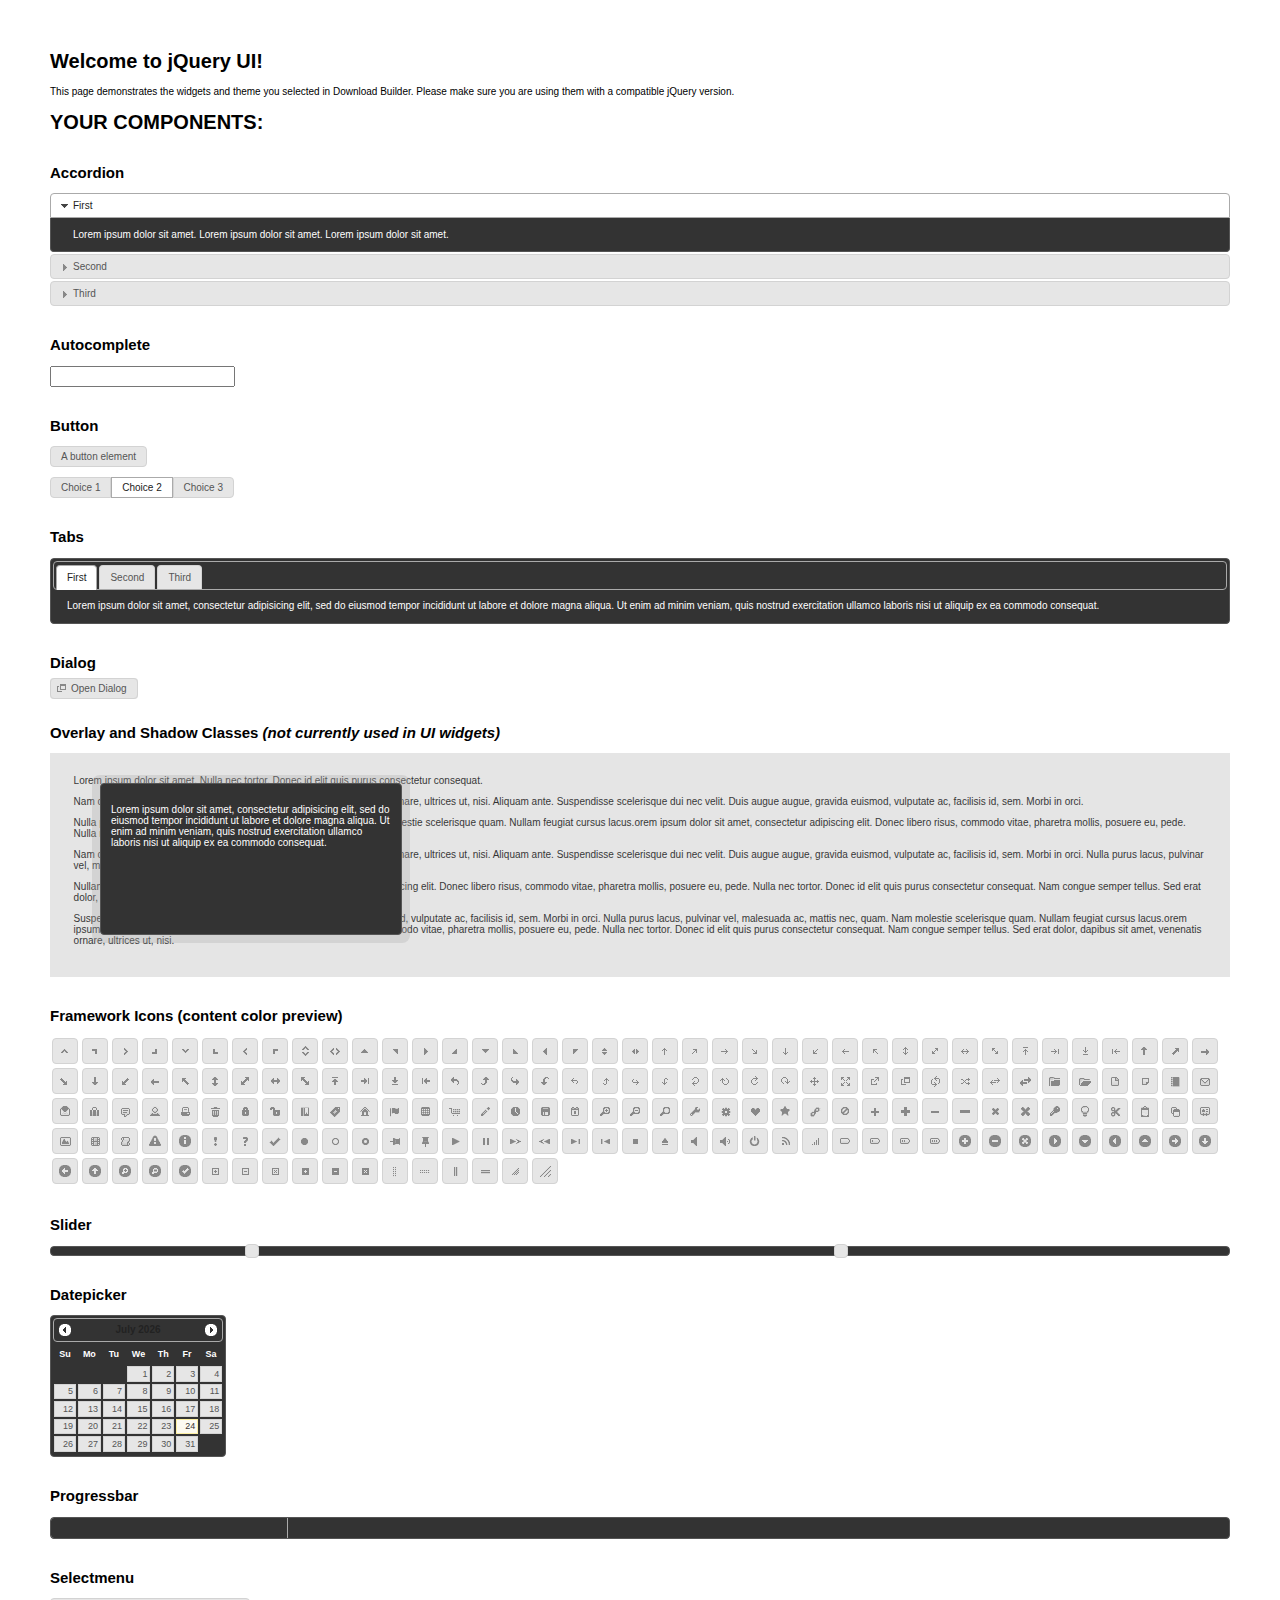
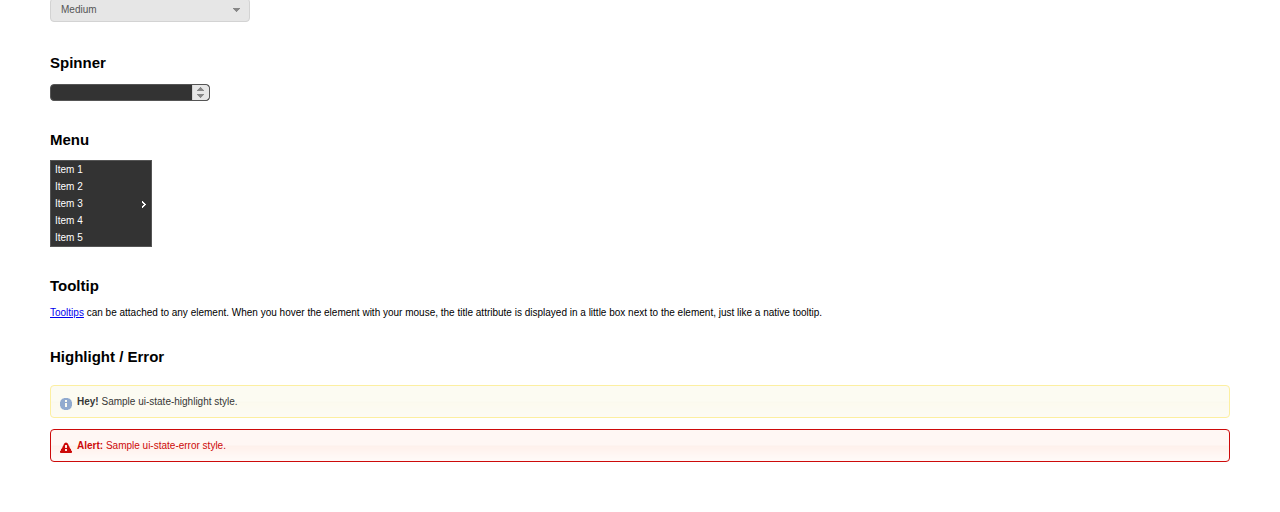
<file: libs/index.html>
<!doctype html>
<html lang="us">
<head>
	<meta charset="utf-8">
	<title>jQuery UI Example Page</title>
	<link href="jquery-ui.css" rel="stylesheet">
	<style>
	body{
		font: 62.5% "Trebuchet MS", sans-serif;
		margin: 50px;
	}
	.demoHeaders {
		margin-top: 2em;
	}
	#dialog-link {
		padding: .4em 1em .4em 20px;
		text-decoration: none;
		position: relative;
	}
	#dialog-link span.ui-icon {
		margin: 0 5px 0 0;
		position: absolute;
		left: .2em;
		top: 50%;
		margin-top: -8px;
	}
	#icons {
		margin: 0;
		padding: 0;
	}
	#icons li {
		margin: 2px;
		position: relative;
		padding: 4px 0;
		cursor: pointer;
		float: left;
		list-style: none;
	}
	#icons span.ui-icon {
		float: left;
		margin: 0 4px;
	}
	.fakewindowcontain .ui-widget-overlay {
		position: absolute;
	}
	select {
		width: 200px;
	}
	</style>
</head>
<body>

<h1>Welcome to jQuery UI!</h1>

<div class="ui-widget">
	<p>This page demonstrates the widgets and theme you selected in Download Builder. Please make sure you are using them with a compatible jQuery version.</p>
</div>

<h1>YOUR COMPONENTS:</h1>


<!-- Accordion -->
<h2 class="demoHeaders">Accordion</h2>
<div id="accordion">
	<h3>First</h3>
	<div>Lorem ipsum dolor sit amet. Lorem ipsum dolor sit amet. Lorem ipsum dolor sit amet.</div>
	<h3>Second</h3>
	<div>Phasellus mattis tincidunt nibh.</div>
	<h3>Third</h3>
	<div>Nam dui erat, auctor a, dignissim quis.</div>
</div>



<!-- Autocomplete -->
<h2 class="demoHeaders">Autocomplete</h2>
<div>
	<input id="autocomplete" title="type &quot;a&quot;">
</div>



<!-- Button -->
<h2 class="demoHeaders">Button</h2>
<button id="button">A button element</button>
<form style="margin-top: 1em;">
	<div id="radioset">
		<input type="radio" id="radio1" name="radio"><label for="radio1">Choice 1</label>
		<input type="radio" id="radio2" name="radio" checked="checked"><label for="radio2">Choice 2</label>
		<input type="radio" id="radio3" name="radio"><label for="radio3">Choice 3</label>
	</div>
</form>



<!-- Tabs -->
<h2 class="demoHeaders">Tabs</h2>
<div id="tabs">
	<ul>
		<li><a href="#tabs-1">First</a></li>
		<li><a href="#tabs-2">Second</a></li>
		<li><a href="#tabs-3">Third</a></li>
	</ul>
	<div id="tabs-1">Lorem ipsum dolor sit amet, consectetur adipisicing elit, sed do eiusmod tempor incididunt ut labore et dolore magna aliqua. Ut enim ad minim veniam, quis nostrud exercitation ullamco laboris nisi ut aliquip ex ea commodo consequat.</div>
	<div id="tabs-2">Phasellus mattis tincidunt nibh. Cras orci urna, blandit id, pretium vel, aliquet ornare, felis. Maecenas scelerisque sem non nisl. Fusce sed lorem in enim dictum bibendum.</div>
	<div id="tabs-3">Nam dui erat, auctor a, dignissim quis, sollicitudin eu, felis. Pellentesque nisi urna, interdum eget, sagittis et, consequat vestibulum, lacus. Mauris porttitor ullamcorper augue.</div>
</div>



<!-- Dialog NOTE: Dialog is not generated by UI in this demo so it can be visually styled in themeroller-->
<h2 class="demoHeaders">Dialog</h2>
<p><a href="#" id="dialog-link" class="ui-state-default ui-corner-all"><span class="ui-icon ui-icon-newwin"></span>Open Dialog</a></p>

<h2 class="demoHeaders">Overlay and Shadow Classes <em>(not currently used in UI widgets)</em></h2>
<div style="position: relative; width: 96%; height: 200px; padding:1% 2%; overflow:hidden;" class="fakewindowcontain">
	<p>Lorem ipsum dolor sit amet,  Nulla nec tortor. Donec id elit quis purus consectetur consequat. </p><p>Nam congue semper tellus. Sed erat dolor, dapibus sit amet, venenatis ornare, ultrices ut, nisi. Aliquam ante. Suspendisse scelerisque dui nec velit. Duis augue augue, gravida euismod, vulputate ac, facilisis id, sem. Morbi in orci. </p><p>Nulla purus lacus, pulvinar vel, malesuada ac, mattis nec, quam. Nam molestie scelerisque quam. Nullam feugiat cursus lacus.orem ipsum dolor sit amet, consectetur adipiscing elit. Donec libero risus, commodo vitae, pharetra mollis, posuere eu, pede. Nulla nec tortor. Donec id elit quis purus consectetur consequat. </p><p>Nam congue semper tellus. Sed erat dolor, dapibus sit amet, venenatis ornare, ultrices ut, nisi. Aliquam ante. Suspendisse scelerisque dui nec velit. Duis augue augue, gravida euismod, vulputate ac, facilisis id, sem. Morbi in orci. Nulla purus lacus, pulvinar vel, malesuada ac, mattis nec, quam. Nam molestie scelerisque quam. </p><p>Nullam feugiat cursus lacus.orem ipsum dolor sit amet, consectetur adipiscing elit. Donec libero risus, commodo vitae, pharetra mollis, posuere eu, pede. Nulla nec tortor. Donec id elit quis purus consectetur consequat. Nam congue semper tellus. Sed erat dolor, dapibus sit amet, venenatis ornare, ultrices ut, nisi. Aliquam ante. </p><p>Suspendisse scelerisque dui nec velit. Duis augue augue, gravida euismod, vulputate ac, facilisis id, sem. Morbi in orci. Nulla purus lacus, pulvinar vel, malesuada ac, mattis nec, quam. Nam molestie scelerisque quam. Nullam feugiat cursus lacus.orem ipsum dolor sit amet, consectetur adipiscing elit. Donec libero risus, commodo vitae, pharetra mollis, posuere eu, pede. Nulla nec tortor. Donec id elit quis purus consectetur consequat. Nam congue semper tellus. Sed erat dolor, dapibus sit amet, venenatis ornare, ultrices ut, nisi. </p>

	<!-- ui-dialog -->
	<div class="ui-overlay"><div class="ui-widget-overlay"></div><div class="ui-widget-shadow ui-corner-all" style="width: 302px; height: 152px; position: absolute; left: 50px; top: 30px;"></div></div>
	<div style="position: absolute; width: 280px; height: 130px;left: 50px; top: 30px; padding: 10px;" class="ui-widget ui-widget-content ui-corner-all">
		<div class="ui-dialog-content ui-widget-content" style="background: none; border: 0;">
			<p>Lorem ipsum dolor sit amet, consectetur adipisicing elit, sed do eiusmod tempor incididunt ut labore et dolore magna aliqua. Ut enim ad minim veniam, quis nostrud exercitation ullamco laboris nisi ut aliquip ex ea commodo consequat.</p>
		</div>
	</div>

</div>

<!-- ui-dialog -->
<div id="dialog" title="Dialog Title">
	<p>Lorem ipsum dolor sit amet, consectetur adipisicing elit, sed do eiusmod tempor incididunt ut labore et dolore magna aliqua. Ut enim ad minim veniam, quis nostrud exercitation ullamco laboris nisi ut aliquip ex ea commodo consequat.</p>
</div>



<h2 class="demoHeaders">Framework Icons (content color preview)</h2>
<ul id="icons" class="ui-widget ui-helper-clearfix">
	<li class="ui-state-default ui-corner-all" title=".ui-icon-carat-1-n"><span class="ui-icon ui-icon-carat-1-n"></span></li>
	<li class="ui-state-default ui-corner-all" title=".ui-icon-carat-1-ne"><span class="ui-icon ui-icon-carat-1-ne"></span></li>
	<li class="ui-state-default ui-corner-all" title=".ui-icon-carat-1-e"><span class="ui-icon ui-icon-carat-1-e"></span></li>
	<li class="ui-state-default ui-corner-all" title=".ui-icon-carat-1-se"><span class="ui-icon ui-icon-carat-1-se"></span></li>
	<li class="ui-state-default ui-corner-all" title=".ui-icon-carat-1-s"><span class="ui-icon ui-icon-carat-1-s"></span></li>
	<li class="ui-state-default ui-corner-all" title=".ui-icon-carat-1-sw"><span class="ui-icon ui-icon-carat-1-sw"></span></li>
	<li class="ui-state-default ui-corner-all" title=".ui-icon-carat-1-w"><span class="ui-icon ui-icon-carat-1-w"></span></li>
	<li class="ui-state-default ui-corner-all" title=".ui-icon-carat-1-nw"><span class="ui-icon ui-icon-carat-1-nw"></span></li>
	<li class="ui-state-default ui-corner-all" title=".ui-icon-carat-2-n-s"><span class="ui-icon ui-icon-carat-2-n-s"></span></li>
	<li class="ui-state-default ui-corner-all" title=".ui-icon-carat-2-e-w"><span class="ui-icon ui-icon-carat-2-e-w"></span></li>
	<li class="ui-state-default ui-corner-all" title=".ui-icon-triangle-1-n"><span class="ui-icon ui-icon-triangle-1-n"></span></li>
	<li class="ui-state-default ui-corner-all" title=".ui-icon-triangle-1-ne"><span class="ui-icon ui-icon-triangle-1-ne"></span></li>
	<li class="ui-state-default ui-corner-all" title=".ui-icon-triangle-1-e"><span class="ui-icon ui-icon-triangle-1-e"></span></li>
	<li class="ui-state-default ui-corner-all" title=".ui-icon-triangle-1-se"><span class="ui-icon ui-icon-triangle-1-se"></span></li>
	<li class="ui-state-default ui-corner-all" title=".ui-icon-triangle-1-s"><span class="ui-icon ui-icon-triangle-1-s"></span></li>
	<li class="ui-state-default ui-corner-all" title=".ui-icon-triangle-1-sw"><span class="ui-icon ui-icon-triangle-1-sw"></span></li>
	<li class="ui-state-default ui-corner-all" title=".ui-icon-triangle-1-w"><span class="ui-icon ui-icon-triangle-1-w"></span></li>
	<li class="ui-state-default ui-corner-all" title=".ui-icon-triangle-1-nw"><span class="ui-icon ui-icon-triangle-1-nw"></span></li>
	<li class="ui-state-default ui-corner-all" title=".ui-icon-triangle-2-n-s"><span class="ui-icon ui-icon-triangle-2-n-s"></span></li>
	<li class="ui-state-default ui-corner-all" title=".ui-icon-triangle-2-e-w"><span class="ui-icon ui-icon-triangle-2-e-w"></span></li>
	<li class="ui-state-default ui-corner-all" title=".ui-icon-arrow-1-n"><span class="ui-icon ui-icon-arrow-1-n"></span></li>
	<li class="ui-state-default ui-corner-all" title=".ui-icon-arrow-1-ne"><span class="ui-icon ui-icon-arrow-1-ne"></span></li>
	<li class="ui-state-default ui-corner-all" title=".ui-icon-arrow-1-e"><span class="ui-icon ui-icon-arrow-1-e"></span></li>
	<li class="ui-state-default ui-corner-all" title=".ui-icon-arrow-1-se"><span class="ui-icon ui-icon-arrow-1-se"></span></li>
	<li class="ui-state-default ui-corner-all" title=".ui-icon-arrow-1-s"><span class="ui-icon ui-icon-arrow-1-s"></span></li>
	<li class="ui-state-default ui-corner-all" title=".ui-icon-arrow-1-sw"><span class="ui-icon ui-icon-arrow-1-sw"></span></li>
	<li class="ui-state-default ui-corner-all" title=".ui-icon-arrow-1-w"><span class="ui-icon ui-icon-arrow-1-w"></span></li>
	<li class="ui-state-default ui-corner-all" title=".ui-icon-arrow-1-nw"><span class="ui-icon ui-icon-arrow-1-nw"></span></li>
	<li class="ui-state-default ui-corner-all" title=".ui-icon-arrow-2-n-s"><span class="ui-icon ui-icon-arrow-2-n-s"></span></li>
	<li class="ui-state-default ui-corner-all" title=".ui-icon-arrow-2-ne-sw"><span class="ui-icon ui-icon-arrow-2-ne-sw"></span></li>
	<li class="ui-state-default ui-corner-all" title=".ui-icon-arrow-2-e-w"><span class="ui-icon ui-icon-arrow-2-e-w"></span></li>
	<li class="ui-state-default ui-corner-all" title=".ui-icon-arrow-2-se-nw"><span class="ui-icon ui-icon-arrow-2-se-nw"></span></li>
	<li class="ui-state-default ui-corner-all" title=".ui-icon-arrowstop-1-n"><span class="ui-icon ui-icon-arrowstop-1-n"></span></li>
	<li class="ui-state-default ui-corner-all" title=".ui-icon-arrowstop-1-e"><span class="ui-icon ui-icon-arrowstop-1-e"></span></li>
	<li class="ui-state-default ui-corner-all" title=".ui-icon-arrowstop-1-s"><span class="ui-icon ui-icon-arrowstop-1-s"></span></li>
	<li class="ui-state-default ui-corner-all" title=".ui-icon-arrowstop-1-w"><span class="ui-icon ui-icon-arrowstop-1-w"></span></li>
	<li class="ui-state-default ui-corner-all" title=".ui-icon-arrowthick-1-n"><span class="ui-icon ui-icon-arrowthick-1-n"></span></li>
	<li class="ui-state-default ui-corner-all" title=".ui-icon-arrowthick-1-ne"><span class="ui-icon ui-icon-arrowthick-1-ne"></span></li>
	<li class="ui-state-default ui-corner-all" title=".ui-icon-arrowthick-1-e"><span class="ui-icon ui-icon-arrowthick-1-e"></span></li>
	<li class="ui-state-default ui-corner-all" title=".ui-icon-arrowthick-1-se"><span class="ui-icon ui-icon-arrowthick-1-se"></span></li>
	<li class="ui-state-default ui-corner-all" title=".ui-icon-arrowthick-1-s"><span class="ui-icon ui-icon-arrowthick-1-s"></span></li>
	<li class="ui-state-default ui-corner-all" title=".ui-icon-arrowthick-1-sw"><span class="ui-icon ui-icon-arrowthick-1-sw"></span></li>
	<li class="ui-state-default ui-corner-all" title=".ui-icon-arrowthick-1-w"><span class="ui-icon ui-icon-arrowthick-1-w"></span></li>
	<li class="ui-state-default ui-corner-all" title=".ui-icon-arrowthick-1-nw"><span class="ui-icon ui-icon-arrowthick-1-nw"></span></li>
	<li class="ui-state-default ui-corner-all" title=".ui-icon-arrowthick-2-n-s"><span class="ui-icon ui-icon-arrowthick-2-n-s"></span></li>
	<li class="ui-state-default ui-corner-all" title=".ui-icon-arrowthick-2-ne-sw"><span class="ui-icon ui-icon-arrowthick-2-ne-sw"></span></li>
	<li class="ui-state-default ui-corner-all" title=".ui-icon-arrowthick-2-e-w"><span class="ui-icon ui-icon-arrowthick-2-e-w"></span></li>
	<li class="ui-state-default ui-corner-all" title=".ui-icon-arrowthick-2-se-nw"><span class="ui-icon ui-icon-arrowthick-2-se-nw"></span></li>
	<li class="ui-state-default ui-corner-all" title=".ui-icon-arrowthickstop-1-n"><span class="ui-icon ui-icon-arrowthickstop-1-n"></span></li>
	<li class="ui-state-default ui-corner-all" title=".ui-icon-arrowthickstop-1-e"><span class="ui-icon ui-icon-arrowthickstop-1-e"></span></li>
	<li class="ui-state-default ui-corner-all" title=".ui-icon-arrowthickstop-1-s"><span class="ui-icon ui-icon-arrowthickstop-1-s"></span></li>
	<li class="ui-state-default ui-corner-all" title=".ui-icon-arrowthickstop-1-w"><span class="ui-icon ui-icon-arrowthickstop-1-w"></span></li>
	<li class="ui-state-default ui-corner-all" title=".ui-icon-arrowreturnthick-1-w"><span class="ui-icon ui-icon-arrowreturnthick-1-w"></span></li>
	<li class="ui-state-default ui-corner-all" title=".ui-icon-arrowreturnthick-1-n"><span class="ui-icon ui-icon-arrowreturnthick-1-n"></span></li>
	<li class="ui-state-default ui-corner-all" title=".ui-icon-arrowreturnthick-1-e"><span class="ui-icon ui-icon-arrowreturnthick-1-e"></span></li>
	<li class="ui-state-default ui-corner-all" title=".ui-icon-arrowreturnthick-1-s"><span class="ui-icon ui-icon-arrowreturnthick-1-s"></span></li>
	<li class="ui-state-default ui-corner-all" title=".ui-icon-arrowreturn-1-w"><span class="ui-icon ui-icon-arrowreturn-1-w"></span></li>
	<li class="ui-state-default ui-corner-all" title=".ui-icon-arrowreturn-1-n"><span class="ui-icon ui-icon-arrowreturn-1-n"></span></li>
	<li class="ui-state-default ui-corner-all" title=".ui-icon-arrowreturn-1-e"><span class="ui-icon ui-icon-arrowreturn-1-e"></span></li>
	<li class="ui-state-default ui-corner-all" title=".ui-icon-arrowreturn-1-s"><span class="ui-icon ui-icon-arrowreturn-1-s"></span></li>
	<li class="ui-state-default ui-corner-all" title=".ui-icon-arrowrefresh-1-w"><span class="ui-icon ui-icon-arrowrefresh-1-w"></span></li>
	<li class="ui-state-default ui-corner-all" title=".ui-icon-arrowrefresh-1-n"><span class="ui-icon ui-icon-arrowrefresh-1-n"></span></li>
	<li class="ui-state-default ui-corner-all" title=".ui-icon-arrowrefresh-1-e"><span class="ui-icon ui-icon-arrowrefresh-1-e"></span></li>
	<li class="ui-state-default ui-corner-all" title=".ui-icon-arrowrefresh-1-s"><span class="ui-icon ui-icon-arrowrefresh-1-s"></span></li>
	<li class="ui-state-default ui-corner-all" title=".ui-icon-arrow-4"><span class="ui-icon ui-icon-arrow-4"></span></li>
	<li class="ui-state-default ui-corner-all" title=".ui-icon-arrow-4-diag"><span class="ui-icon ui-icon-arrow-4-diag"></span></li>
	<li class="ui-state-default ui-corner-all" title=".ui-icon-extlink"><span class="ui-icon ui-icon-extlink"></span></li>
	<li class="ui-state-default ui-corner-all" title=".ui-icon-newwin"><span class="ui-icon ui-icon-newwin"></span></li>
	<li class="ui-state-default ui-corner-all" title=".ui-icon-refresh"><span class="ui-icon ui-icon-refresh"></span></li>
	<li class="ui-state-default ui-corner-all" title=".ui-icon-shuffle"><span class="ui-icon ui-icon-shuffle"></span></li>
	<li class="ui-state-default ui-corner-all" title=".ui-icon-transfer-e-w"><span class="ui-icon ui-icon-transfer-e-w"></span></li>
	<li class="ui-state-default ui-corner-all" title=".ui-icon-transferthick-e-w"><span class="ui-icon ui-icon-transferthick-e-w"></span></li>
	<li class="ui-state-default ui-corner-all" title=".ui-icon-folder-collapsed"><span class="ui-icon ui-icon-folder-collapsed"></span></li>
	<li class="ui-state-default ui-corner-all" title=".ui-icon-folder-open"><span class="ui-icon ui-icon-folder-open"></span></li>
	<li class="ui-state-default ui-corner-all" title=".ui-icon-document"><span class="ui-icon ui-icon-document"></span></li>
	<li class="ui-state-default ui-corner-all" title=".ui-icon-document-b"><span class="ui-icon ui-icon-document-b"></span></li>
	<li class="ui-state-default ui-corner-all" title=".ui-icon-note"><span class="ui-icon ui-icon-note"></span></li>
	<li class="ui-state-default ui-corner-all" title=".ui-icon-mail-closed"><span class="ui-icon ui-icon-mail-closed"></span></li>
	<li class="ui-state-default ui-corner-all" title=".ui-icon-mail-open"><span class="ui-icon ui-icon-mail-open"></span></li>
	<li class="ui-state-default ui-corner-all" title=".ui-icon-suitcase"><span class="ui-icon ui-icon-suitcase"></span></li>
	<li class="ui-state-default ui-corner-all" title=".ui-icon-comment"><span class="ui-icon ui-icon-comment"></span></li>
	<li class="ui-state-default ui-corner-all" title=".ui-icon-person"><span class="ui-icon ui-icon-person"></span></li>
	<li class="ui-state-default ui-corner-all" title=".ui-icon-print"><span class="ui-icon ui-icon-print"></span></li>
	<li class="ui-state-default ui-corner-all" title=".ui-icon-trash"><span class="ui-icon ui-icon-trash"></span></li>
	<li class="ui-state-default ui-corner-all" title=".ui-icon-locked"><span class="ui-icon ui-icon-locked"></span></li>
	<li class="ui-state-default ui-corner-all" title=".ui-icon-unlocked"><span class="ui-icon ui-icon-unlocked"></span></li>
	<li class="ui-state-default ui-corner-all" title=".ui-icon-bookmark"><span class="ui-icon ui-icon-bookmark"></span></li>
	<li class="ui-state-default ui-corner-all" title=".ui-icon-tag"><span class="ui-icon ui-icon-tag"></span></li>
	<li class="ui-state-default ui-corner-all" title=".ui-icon-home"><span class="ui-icon ui-icon-home"></span></li>
	<li class="ui-state-default ui-corner-all" title=".ui-icon-flag"><span class="ui-icon ui-icon-flag"></span></li>
	<li class="ui-state-default ui-corner-all" title=".ui-icon-calculator"><span class="ui-icon ui-icon-calculator"></span></li>
	<li class="ui-state-default ui-corner-all" title=".ui-icon-cart"><span class="ui-icon ui-icon-cart"></span></li>
	<li class="ui-state-default ui-corner-all" title=".ui-icon-pencil"><span class="ui-icon ui-icon-pencil"></span></li>
	<li class="ui-state-default ui-corner-all" title=".ui-icon-clock"><span class="ui-icon ui-icon-clock"></span></li>
	<li class="ui-state-default ui-corner-all" title=".ui-icon-disk"><span class="ui-icon ui-icon-disk"></span></li>
	<li class="ui-state-default ui-corner-all" title=".ui-icon-calendar"><span class="ui-icon ui-icon-calendar"></span></li>
	<li class="ui-state-default ui-corner-all" title=".ui-icon-zoomin"><span class="ui-icon ui-icon-zoomin"></span></li>
	<li class="ui-state-default ui-corner-all" title=".ui-icon-zoomout"><span class="ui-icon ui-icon-zoomout"></span></li>
	<li class="ui-state-default ui-corner-all" title=".ui-icon-search"><span class="ui-icon ui-icon-search"></span></li>
	<li class="ui-state-default ui-corner-all" title=".ui-icon-wrench"><span class="ui-icon ui-icon-wrench"></span></li>
	<li class="ui-state-default ui-corner-all" title=".ui-icon-gear"><span class="ui-icon ui-icon-gear"></span></li>
	<li class="ui-state-default ui-corner-all" title=".ui-icon-heart"><span class="ui-icon ui-icon-heart"></span></li>
	<li class="ui-state-default ui-corner-all" title=".ui-icon-star"><span class="ui-icon ui-icon-star"></span></li>
	<li class="ui-state-default ui-corner-all" title=".ui-icon-link"><span class="ui-icon ui-icon-link"></span></li>
	<li class="ui-state-default ui-corner-all" title=".ui-icon-cancel"><span class="ui-icon ui-icon-cancel"></span></li>
	<li class="ui-state-default ui-corner-all" title=".ui-icon-plus"><span class="ui-icon ui-icon-plus"></span></li>
	<li class="ui-state-default ui-corner-all" title=".ui-icon-plusthick"><span class="ui-icon ui-icon-plusthick"></span></li>
	<li class="ui-state-default ui-corner-all" title=".ui-icon-minus"><span class="ui-icon ui-icon-minus"></span></li>
	<li class="ui-state-default ui-corner-all" title=".ui-icon-minusthick"><span class="ui-icon ui-icon-minusthick"></span></li>
	<li class="ui-state-default ui-corner-all" title=".ui-icon-close"><span class="ui-icon ui-icon-close"></span></li>
	<li class="ui-state-default ui-corner-all" title=".ui-icon-closethick"><span class="ui-icon ui-icon-closethick"></span></li>
	<li class="ui-state-default ui-corner-all" title=".ui-icon-key"><span class="ui-icon ui-icon-key"></span></li>
	<li class="ui-state-default ui-corner-all" title=".ui-icon-lightbulb"><span class="ui-icon ui-icon-lightbulb"></span></li>
	<li class="ui-state-default ui-corner-all" title=".ui-icon-scissors"><span class="ui-icon ui-icon-scissors"></span></li>
	<li class="ui-state-default ui-corner-all" title=".ui-icon-clipboard"><span class="ui-icon ui-icon-clipboard"></span></li>
	<li class="ui-state-default ui-corner-all" title=".ui-icon-copy"><span class="ui-icon ui-icon-copy"></span></li>
	<li class="ui-state-default ui-corner-all" title=".ui-icon-contact"><span class="ui-icon ui-icon-contact"></span></li>
	<li class="ui-state-default ui-corner-all" title=".ui-icon-image"><span class="ui-icon ui-icon-image"></span></li>
	<li class="ui-state-default ui-corner-all" title=".ui-icon-video"><span class="ui-icon ui-icon-video"></span></li>
	<li class="ui-state-default ui-corner-all" title=".ui-icon-script"><span class="ui-icon ui-icon-script"></span></li>
	<li class="ui-state-default ui-corner-all" title=".ui-icon-alert"><span class="ui-icon ui-icon-alert"></span></li>
	<li class="ui-state-default ui-corner-all" title=".ui-icon-info"><span class="ui-icon ui-icon-info"></span></li>
	<li class="ui-state-default ui-corner-all" title=".ui-icon-notice"><span class="ui-icon ui-icon-notice"></span></li>
	<li class="ui-state-default ui-corner-all" title=".ui-icon-help"><span class="ui-icon ui-icon-help"></span></li>
	<li class="ui-state-default ui-corner-all" title=".ui-icon-check"><span class="ui-icon ui-icon-check"></span></li>
	<li class="ui-state-default ui-corner-all" title=".ui-icon-bullet"><span class="ui-icon ui-icon-bullet"></span></li>
	<li class="ui-state-default ui-corner-all" title=".ui-icon-radio-off"><span class="ui-icon ui-icon-radio-off"></span></li>
	<li class="ui-state-default ui-corner-all" title=".ui-icon-radio-on"><span class="ui-icon ui-icon-radio-on"></span></li>
	<li class="ui-state-default ui-corner-all" title=".ui-icon-pin-w"><span class="ui-icon ui-icon-pin-w"></span></li>
	<li class="ui-state-default ui-corner-all" title=".ui-icon-pin-s"><span class="ui-icon ui-icon-pin-s"></span></li>
	<li class="ui-state-default ui-corner-all" title=".ui-icon-play"><span class="ui-icon ui-icon-play"></span></li>
	<li class="ui-state-default ui-corner-all" title=".ui-icon-pause"><span class="ui-icon ui-icon-pause"></span></li>
	<li class="ui-state-default ui-corner-all" title=".ui-icon-seek-next"><span class="ui-icon ui-icon-seek-next"></span></li>
	<li class="ui-state-default ui-corner-all" title=".ui-icon-seek-prev"><span class="ui-icon ui-icon-seek-prev"></span></li>
	<li class="ui-state-default ui-corner-all" title=".ui-icon-seek-end"><span class="ui-icon ui-icon-seek-end"></span></li>
	<li class="ui-state-default ui-corner-all" title=".ui-icon-seek-first"><span class="ui-icon ui-icon-seek-first"></span></li>
	<li class="ui-state-default ui-corner-all" title=".ui-icon-stop"><span class="ui-icon ui-icon-stop"></span></li>
	<li class="ui-state-default ui-corner-all" title=".ui-icon-eject"><span class="ui-icon ui-icon-eject"></span></li>
	<li class="ui-state-default ui-corner-all" title=".ui-icon-volume-off"><span class="ui-icon ui-icon-volume-off"></span></li>
	<li class="ui-state-default ui-corner-all" title=".ui-icon-volume-on"><span class="ui-icon ui-icon-volume-on"></span></li>
	<li class="ui-state-default ui-corner-all" title=".ui-icon-power"><span class="ui-icon ui-icon-power"></span></li>
	<li class="ui-state-default ui-corner-all" title=".ui-icon-signal-diag"><span class="ui-icon ui-icon-signal-diag"></span></li>
	<li class="ui-state-default ui-corner-all" title=".ui-icon-signal"><span class="ui-icon ui-icon-signal"></span></li>
	<li class="ui-state-default ui-corner-all" title=".ui-icon-battery-0"><span class="ui-icon ui-icon-battery-0"></span></li>
	<li class="ui-state-default ui-corner-all" title=".ui-icon-battery-1"><span class="ui-icon ui-icon-battery-1"></span></li>
	<li class="ui-state-default ui-corner-all" title=".ui-icon-battery-2"><span class="ui-icon ui-icon-battery-2"></span></li>
	<li class="ui-state-default ui-corner-all" title=".ui-icon-battery-3"><span class="ui-icon ui-icon-battery-3"></span></li>
	<li class="ui-state-default ui-corner-all" title=".ui-icon-circle-plus"><span class="ui-icon ui-icon-circle-plus"></span></li>
	<li class="ui-state-default ui-corner-all" title=".ui-icon-circle-minus"><span class="ui-icon ui-icon-circle-minus"></span></li>
	<li class="ui-state-default ui-corner-all" title=".ui-icon-circle-close"><span class="ui-icon ui-icon-circle-close"></span></li>
	<li class="ui-state-default ui-corner-all" title=".ui-icon-circle-triangle-e"><span class="ui-icon ui-icon-circle-triangle-e"></span></li>
	<li class="ui-state-default ui-corner-all" title=".ui-icon-circle-triangle-s"><span class="ui-icon ui-icon-circle-triangle-s"></span></li>
	<li class="ui-state-default ui-corner-all" title=".ui-icon-circle-triangle-w"><span class="ui-icon ui-icon-circle-triangle-w"></span></li>
	<li class="ui-state-default ui-corner-all" title=".ui-icon-circle-triangle-n"><span class="ui-icon ui-icon-circle-triangle-n"></span></li>
	<li class="ui-state-default ui-corner-all" title=".ui-icon-circle-arrow-e"><span class="ui-icon ui-icon-circle-arrow-e"></span></li>
	<li class="ui-state-default ui-corner-all" title=".ui-icon-circle-arrow-s"><span class="ui-icon ui-icon-circle-arrow-s"></span></li>
	<li class="ui-state-default ui-corner-all" title=".ui-icon-circle-arrow-w"><span class="ui-icon ui-icon-circle-arrow-w"></span></li>
	<li class="ui-state-default ui-corner-all" title=".ui-icon-circle-arrow-n"><span class="ui-icon ui-icon-circle-arrow-n"></span></li>
	<li class="ui-state-default ui-corner-all" title=".ui-icon-circle-zoomin"><span class="ui-icon ui-icon-circle-zoomin"></span></li>
	<li class="ui-state-default ui-corner-all" title=".ui-icon-circle-zoomout"><span class="ui-icon ui-icon-circle-zoomout"></span></li>
	<li class="ui-state-default ui-corner-all" title=".ui-icon-circle-check"><span class="ui-icon ui-icon-circle-check"></span></li>
	<li class="ui-state-default ui-corner-all" title=".ui-icon-circlesmall-plus"><span class="ui-icon ui-icon-circlesmall-plus"></span></li>
	<li class="ui-state-default ui-corner-all" title=".ui-icon-circlesmall-minus"><span class="ui-icon ui-icon-circlesmall-minus"></span></li>
	<li class="ui-state-default ui-corner-all" title=".ui-icon-circlesmall-close"><span class="ui-icon ui-icon-circlesmall-close"></span></li>
	<li class="ui-state-default ui-corner-all" title=".ui-icon-squaresmall-plus"><span class="ui-icon ui-icon-squaresmall-plus"></span></li>
	<li class="ui-state-default ui-corner-all" title=".ui-icon-squaresmall-minus"><span class="ui-icon ui-icon-squaresmall-minus"></span></li>
	<li class="ui-state-default ui-corner-all" title=".ui-icon-squaresmall-close"><span class="ui-icon ui-icon-squaresmall-close"></span></li>
	<li class="ui-state-default ui-corner-all" title=".ui-icon-grip-dotted-vertical"><span class="ui-icon ui-icon-grip-dotted-vertical"></span></li>
	<li class="ui-state-default ui-corner-all" title=".ui-icon-grip-dotted-horizontal"><span class="ui-icon ui-icon-grip-dotted-horizontal"></span></li>
	<li class="ui-state-default ui-corner-all" title=".ui-icon-grip-solid-vertical"><span class="ui-icon ui-icon-grip-solid-vertical"></span></li>
	<li class="ui-state-default ui-corner-all" title=".ui-icon-grip-solid-horizontal"><span class="ui-icon ui-icon-grip-solid-horizontal"></span></li>
	<li class="ui-state-default ui-corner-all" title=".ui-icon-gripsmall-diagonal-se"><span class="ui-icon ui-icon-gripsmall-diagonal-se"></span></li>
	<li class="ui-state-default ui-corner-all" title=".ui-icon-grip-diagonal-se"><span class="ui-icon ui-icon-grip-diagonal-se"></span></li>
</ul>


<!-- Slider -->
<h2 class="demoHeaders">Slider</h2>
<div id="slider"></div>



<!-- Datepicker -->
<h2 class="demoHeaders">Datepicker</h2>
<div id="datepicker"></div>



<!-- Progressbar -->
<h2 class="demoHeaders">Progressbar</h2>
<div id="progressbar"></div>



<!-- Progressbar -->
<h2 class="demoHeaders">Selectmenu</h2>
<select id="selectmenu">
	<option>Slower</option>
	<option>Slow</option>
	<option selected="selected">Medium</option>
	<option>Fast</option>
	<option>Faster</option>
</select>



<!-- Spinner -->
<h2 class="demoHeaders">Spinner</h2>
<input id="spinner">



<!-- Menu -->
<h2 class="demoHeaders">Menu</h2>
<ul style="width:100px;" id="menu">
	<li>Item 1</li>
	<li>Item 2</li>
	<li>Item 3
		<ul>
			<li>Item 3-1</li>
			<li>Item 3-2</li>
			<li>Item 3-3</li>
			<li>Item 3-4</li>
			<li>Item 3-5</li>
		</ul>
	</li>
	<li>Item 4</li>
	<li>Item 5</li>
</ul>



<!-- Tooltip -->
<h2 class="demoHeaders">Tooltip</h2>
<p id="tooltip">
	<a href="#" title="That&apos;s what this widget is">Tooltips</a> can be attached to any element. When you hover
the element with your mouse, the title attribute is displayed in a little box next to the element, just like a native tooltip.
</p>


<!-- Highlight / Error -->
<h2 class="demoHeaders">Highlight / Error</h2>
<div class="ui-widget">
	<div class="ui-state-highlight ui-corner-all" style="margin-top: 20px; padding: 0 .7em;">
		<p><span class="ui-icon ui-icon-info" style="float: left; margin-right: .3em;"></span>
		<strong>Hey!</strong> Sample ui-state-highlight style.</p>
	</div>
</div>
<br>
<div class="ui-widget">
	<div class="ui-state-error ui-corner-all" style="padding: 0 .7em;">
		<p><span class="ui-icon ui-icon-alert" style="float: left; margin-right: .3em;"></span>
		<strong>Alert:</strong> Sample ui-state-error style.</p>
	</div>
</div>

<script src="external/jquery/jquery.js"></script>
<script src="jquery-ui.js"></script>
<script>

$( "#accordion" ).accordion();



var availableTags = [
	"ActionScript",
	"AppleScript",
	"Asp",
	"BASIC",
	"C",
	"C++",
	"Clojure",
	"COBOL",
	"ColdFusion",
	"Erlang",
	"Fortran",
	"Groovy",
	"Haskell",
	"Java",
	"JavaScript",
	"Lisp",
	"Perl",
	"PHP",
	"Python",
	"Ruby",
	"Scala",
	"Scheme"
];
$( "#autocomplete" ).autocomplete({
	source: availableTags
});



$( "#button" ).button();
$( "#radioset" ).buttonset();



$( "#tabs" ).tabs();



$( "#dialog" ).dialog({
	autoOpen: false,
	width: 400,
	buttons: [
		{
			text: "Ok",
			click: function() {
				$( this ).dialog( "close" );
			}
		},
		{
			text: "Cancel",
			click: function() {
				$( this ).dialog( "close" );
			}
		}
	]
});

// Link to open the dialog
$( "#dialog-link" ).click(function( event ) {
	$( "#dialog" ).dialog( "open" );
	event.preventDefault();
});



$( "#datepicker" ).datepicker({
	inline: true
});



$( "#slider" ).slider({
	range: true,
	values: [ 17, 67 ]
});



$( "#progressbar" ).progressbar({
	value: 20
});



$( "#spinner" ).spinner();



$( "#menu" ).menu();



$( "#tooltip" ).tooltip();



$( "#selectmenu" ).selectmenu();


// Hover states on the static widgets
$( "#dialog-link, #icons li" ).hover(
	function() {
		$( this ).addClass( "ui-state-hover" );
	},
	function() {
		$( this ).removeClass( "ui-state-hover" );
	}
);
</script>
</body>
</html>
</file>
